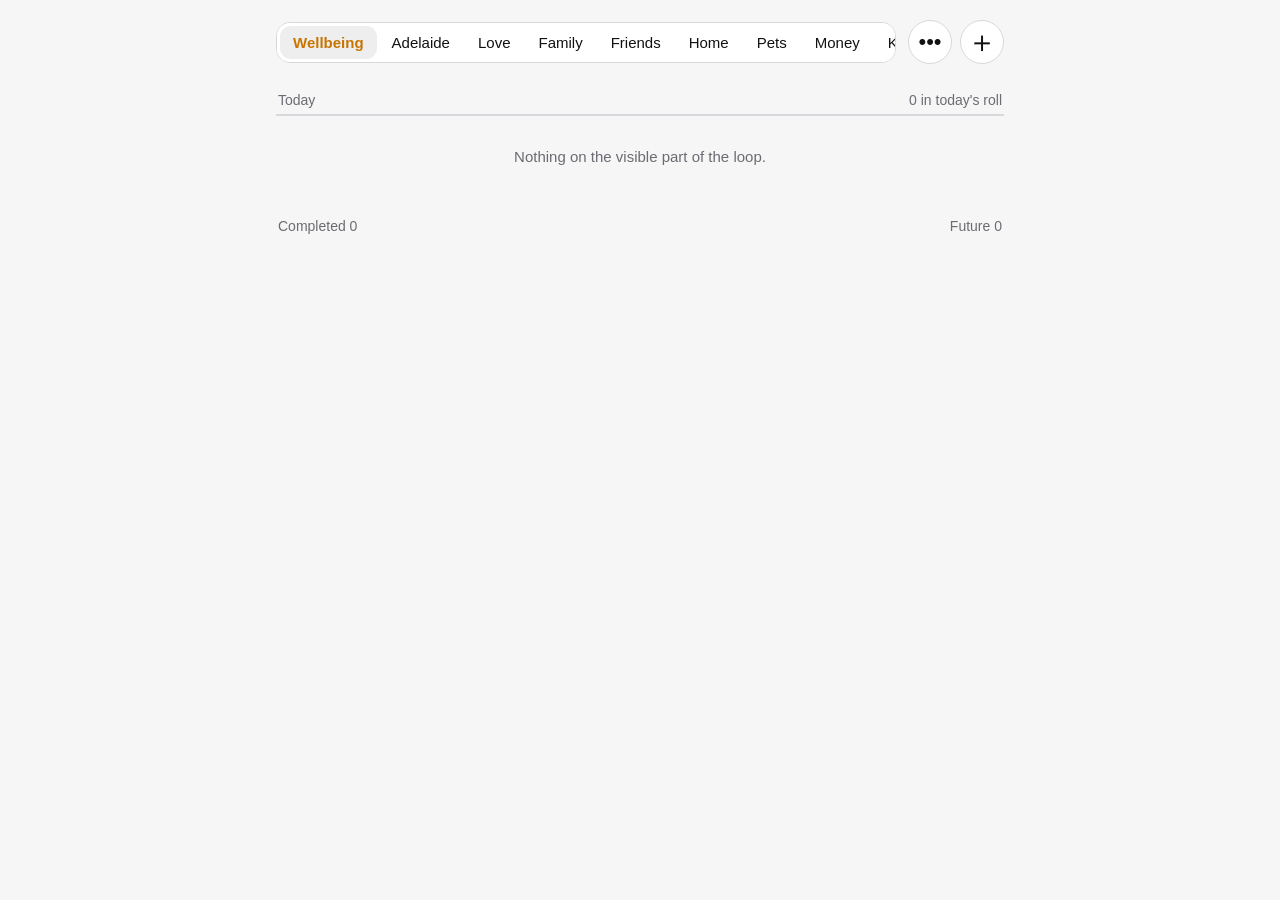
<file: index.html>
<!doctype html>
<html lang="en">
<head>
  <meta charset="utf-8">
  <meta name="viewport" content="width=device-width, initial-scale=1, viewport-fit=cover">
  <meta name="theme-color" content="#111111">
  <meta name="apple-mobile-web-app-capable" content="yes">
  <meta name="apple-mobile-web-app-status-bar-style" content="black-translucent">
  <meta name="apple-mobile-web-app-title" content="Loop">
  <title>Loop</title>
  <link rel="manifest" href="manifest.webmanifest">
  <link rel="apple-touch-icon" href="apple-touch-icon.png">
  <link rel="stylesheet" href="styles.css?v=0.7">
</head>
<body>
  <main id="app" class="app-shell">
    <header class="topbar">
      <div class="stream-switch" aria-label="Choose tab">
        <button class="stream-btn active" data-stream="wellbeing" type="button">Wellbeing</button>
        <button class="stream-btn" data-stream="adelaide" type="button">Adelaide</button>
        <button class="stream-btn" data-stream="love" type="button">Love</button>
        <button class="stream-btn" data-stream="family" type="button">Family</button>
        <button class="stream-btn" data-stream="friends" type="button">Friends</button>
        <button class="stream-btn" data-stream="home" type="button">Home</button>
        <button class="stream-btn" data-stream="pets" type="button">Pets</button>
        <button class="stream-btn" data-stream="money" type="button">Money</button>
        <button class="stream-btn" data-stream="knowledge" type="button">Knowledge</button>
        <button class="stream-btn" data-stream="pleasure" type="button">Pleasure</button>
        <button class="stream-btn" data-stream="work" type="button">Work</button>
        <button class="stream-btn" data-stream="car" type="button">Car</button>
        <button class="stream-btn" data-stream="admin" type="button">Admin</button>
      </div>
      <div class="top-actions">
        <button id="moreBtn" class="icon-btn" type="button" aria-label="More options">•••</button>
        <button id="addBtn" class="icon-btn add-btn" type="button" aria-label="Add task">＋</button>
      </div>
    </header>

    <section id="pinnedSection" class="section hidden">
      <div class="section-label"><span>📌</span><span>Pinned</span></div>
      <div id="pinnedList" class="task-list"></div>
    </section>

    <section class="section queue-section">
      <div class="queue-heading">
        <span id="queueLabel">Today</span>
        <span id="queueMeta"></span>
      </div>
      <div id="taskList" class="task-list"></div>
      <div id="emptyState" class="empty-state hidden">Nothing on the visible part of the loop.</div>
    </section>

    <footer class="footerbar">
      <button id="completedBtn" class="text-btn" type="button">Completed <span id="completedCount">0</span></button>
      <button id="futureBtn" class="text-btn" type="button">Future <span id="futureCount">0</span></button>
    </footer>

    <div id="toast" class="toast hidden" aria-live="polite">
      <span id="toastText"></span>
      <button id="toastAction" class="toast-action hidden" type="button">Undo</button>
    </div>
  </main>

  <dialog id="taskDialog" class="sheet">
    <div class="sheet-inner">
      <div class="sheet-top">
        <div>
          <div id="dialogTime" class="muted small"></div>
          <div id="dialogTitle" class="sheet-title"></div>
        </div>
        <button id="closeTaskDialog" class="plain-close" type="button" aria-label="Close">✕</button>
      </div>

      <div id="firstActions" class="primary-actions">
        <button id="doneBtn" class="primary-btn" type="button">Done</button>
        <button id="forwardBtn" class="secondary-btn" type="button">Move forward</button>
      </div>

      <div id="forwardActions" class="hidden">
        <div class="muted small action-label">Next eligible for attention</div>
        <div class="offset-grid">
          <button class="offset-btn" data-offset="10" type="button">10m</button>
          <button class="offset-btn" data-offset="60" type="button">1h</button>
          <button class="offset-btn" data-offset="180" type="button">3h</button>
          <button class="offset-btn" data-offset="1440" type="button">24h</button>

          <button class="next-time-btn" data-hour="5" data-minute="15" type="button">Next 5:15 AM</button>
          <button class="next-time-btn" data-hour="8" data-minute="0" type="button">Next 8:00 AM</button>
          <button class="next-time-btn" data-hour="18" data-minute="0" type="button">Next 6:00 PM</button>
          <button class="next-time-btn" data-hour="18" data-minute="30" type="button">Next 6:30 PM</button>
          <button class="next-time-btn" data-hour="19" data-minute="0" type="button">Next 7:00 PM</button>
          <button class="calendar-days-btn" data-days="30" type="button">30 days from now</button>
          <button class="calendar-days-btn" data-days="7" type="button">7 days from now</button>
          <button class="next-time-btn" data-hour="17" data-minute="0" type="button">Next 5:00 PM</button>
        </div>
        <label class="field-label" for="customTime">Or choose date/time</label>
        <div class="date-wrap"><input id="customTime" type="datetime-local"></div>
        <button id="customApply" class="secondary-btn full-width" type="button">Move there</button>
      </div>

      <div class="utility-actions">
        <button id="pinBtn" class="text-btn" type="button">Pin priority</button>
        <button id="editTitleBtn" class="text-btn" type="button">Rename</button>
      </div>
      <div class="muted small move-tab-label">Move to</div>
      <div id="streamMoveActions" class="stream-move-actions" aria-label="Move task to tab">
        <button class="move-stream-btn" data-stream="wellbeing" type="button">Wellbeing</button>
        <button class="move-stream-btn" data-stream="adelaide" type="button">Adelaide</button>
        <button class="move-stream-btn" data-stream="love" type="button">Love</button>
        <button class="move-stream-btn" data-stream="family" type="button">Family</button>
        <button class="move-stream-btn" data-stream="friends" type="button">Friends</button>
        <button class="move-stream-btn" data-stream="home" type="button">Home</button>
        <button class="move-stream-btn" data-stream="pets" type="button">Pets</button>
        <button class="move-stream-btn" data-stream="money" type="button">Money</button>
        <button class="move-stream-btn" data-stream="knowledge" type="button">Knowledge</button>
        <button class="move-stream-btn" data-stream="pleasure" type="button">Pleasure</button>
        <button class="move-stream-btn" data-stream="work" type="button">Work</button>
        <button class="move-stream-btn" data-stream="car" type="button">Car</button>
        <button class="move-stream-btn" data-stream="admin" type="button">Admin</button>
      </div>
    </div>
  </dialog>

  <dialog id="addDialog" class="sheet">
    <div class="sheet-inner">
      <div class="sheet-top">
        <div class="sheet-title">Add to loop</div>
        <button id="closeAddDialog" class="plain-close" type="button" aria-label="Close">✕</button>
      </div>
      <label class="field-label" for="newTitle">What</label>
      <input id="newTitle" class="text-input" type="text" autocomplete="off" placeholder="Figure out PowerSchool password">
      <label class="field-label" for="newTime">Next attention</label>
      <div class="date-wrap"><input id="newTime" type="datetime-local"></div>
      <label class="check-row"><input id="newPinned" type="checkbox"><span>Pin as priority</span></label>
      <button id="saveNew" class="primary-btn full-width" type="button">Add</button>
    </div>
  </dialog>

  <dialog id="listDialog" class="sheet">
    <div class="sheet-inner">
      <div class="sheet-top">
        <div id="listDialogTitle" class="sheet-title">Future</div>
        <button id="closeListDialog" class="plain-close" type="button" aria-label="Close">✕</button>
      </div>
      <div id="listSearchWrap" class="list-search-wrap hidden">
        <input id="listSearch" class="text-input" type="search" autocomplete="off" placeholder="Search tasks or history">
      </div>
      <div id="secondaryList" class="task-list secondary-list"></div>
      <div id="secondaryEmpty" class="empty-state hidden">Nothing here.</div>
    </div>
  </dialog>

  <dialog id="moreDialog" class="sheet">
    <div class="sheet-inner">
      <div class="sheet-top">
        <div class="sheet-title">Loop</div>
        <button id="closeMoreDialog" class="plain-close" type="button" aria-label="Close">✕</button>
      </div>

      <div class="more-group">
        <button id="allTasksBtn" class="secondary-btn full-width" type="button">All active tasks / Lost &amp; Found</button>
        <button id="historyBtn" class="secondary-btn full-width" type="button">Activity history</button>
        <button id="snapshotsBtn" class="secondary-btn full-width" type="button">Recovery snapshots</button>
      </div>

      <div class="more-group">
        <button id="exportBtn" class="secondary-btn full-width" type="button">Export backup</button>
        <label class="secondary-btn full-width file-label" for="restoreInput">Restore backup</label>
        <input id="restoreInput" class="visually-hidden" type="file" accept="application/json,.json">
      </div>

      <p id="dataStatus" class="muted small note"></p>
      <p class="muted small note">Your normal Loop stays clean. History, Lost &amp; Found, and snapshots are here only when you need to figure out where something went.</p>
      <div class="version">Loop v0.7 · Life areas</div>
    </div>
  </dialog>

  <script src="app.js?v=0.7"></script>
</body>
</html>
</file>
<file: styles.css>
:root {
  color-scheme: dark light;
  --bg: #000;
  --panel: #111;
  --panel-2: #1c1c1e;
  --text: #f5f5f7;
  --muted: #98989f;
  --line: #2c2c2e;
  --accent: #f0a340;
  --accent-text: #111;
  --danger: #ff6b6b;
}

@media (prefers-color-scheme: light) {
  :root {
    --bg: #f6f6f7;
    --panel: #fff;
    --panel-2: #eeeeef;
    --text: #111;
    --muted: #6b6b72;
    --line: #d8d8dc;
    --accent: #c87500;
    --accent-text: #fff;
  }
}

* { box-sizing: border-box; }
html, body { margin: 0; padding: 0; min-height: 100%; background: var(--bg); color: var(--text); }
body {
  font-family: -apple-system, BlinkMacSystemFont, "SF Pro Text", "Helvetica Neue", Arial, sans-serif;
  -webkit-font-smoothing: antialiased;
  padding-top: env(safe-area-inset-top);
  padding-bottom: env(safe-area-inset-bottom);
}
button, input { font: inherit; }
button { color: inherit; }
button, label { -webkit-tap-highlight-color: transparent; }

.app-shell {
  width: 100%;
  max-width: 760px;
  margin: 0 auto;
  padding: 12px 16px 24px;
}

.topbar {
  position: sticky;
  top: env(safe-area-inset-top);
  z-index: 5;
  display: flex;
  align-items: center;
  justify-content: space-between;
  gap: 12px;
  padding: 8px 0 10px;
  background: color-mix(in srgb, var(--bg) 94%, transparent);
  backdrop-filter: blur(18px);
}

.stream-switch {
  display: inline-flex;
  gap: 2px;
  padding: 3px;
  border: 1px solid var(--line);
  border-radius: 14px;
  background: var(--panel);
  overflow-x: auto;
  overscroll-behavior-x: contain;
  scrollbar-width: none;
  min-width: 0;
  flex: 1 1 auto;
  -webkit-overflow-scrolling: touch;
}
.stream-switch::-webkit-scrollbar { display: none; }
.stream-btn {
  flex: 0 0 auto;
  border: 0;
  background: transparent;
  padding: 8px 13px;
  border-radius: 11px;
  font-size: 15px;
}
.stream-btn.active {
  background: var(--panel-2);
  color: var(--accent);
  font-weight: 600;
}

.top-actions { display: flex; gap: 8px; }
.icon-btn {
  width: 44px;
  height: 44px;
  border-radius: 50%;
  border: 1px solid var(--line);
  background: var(--panel);
  font-size: 22px;
  display: grid;
  place-items: center;
}
.add-btn { font-size: 30px; font-weight: 300; }

.section { margin-top: 14px; }
.queue-section { margin-top: 18px; }
.section-label, .queue-heading {
  display: flex;
  align-items: center;
  justify-content: space-between;
  gap: 8px;
  color: var(--muted);
  font-size: 14px;
  padding: 0 2px 6px;
}

.task-list {
  border-top: 1px solid var(--line);
  border-bottom: 1px solid var(--line);
}
.task-row {
  width: 100%;
  display: grid;
  grid-template-columns: 5.8rem minmax(0, 1fr);
  gap: 12px;
  align-items: center;
  border: 0;
  border-bottom: 1px solid var(--line);
  background: transparent;
  padding: 11px 2px;
  text-align: left;
}
.task-row:last-child { border-bottom: 0; }
.task-row:active { opacity: .55; }
.task-time {
  color: var(--muted);
  font-variant-numeric: tabular-nums;
  font-size: 15px;
  white-space: nowrap;
}
.task-row.eligible .task-time {
  color: var(--text);
  font-weight: 600;
}
.task-title {
  min-width: 0;
  overflow: hidden;
  text-overflow: ellipsis;
  white-space: nowrap;
  font-size: 16px;
}
.task-row.pinned .task-title::before {
  content: "• ";
  color: var(--accent);
}
.date-tag {
  display: block;
  color: var(--muted);
  font-size: 12px;
  margin-top: 2px;
}
.hidden { display: none !important; }

.footerbar {
  display: flex;
  justify-content: space-between;
  gap: 12px;
  padding-top: 14px;
}
.text-btn {
  border: 0;
  background: transparent;
  color: var(--muted);
  padding: 7px 2px;
  font-size: 14px;
}
.text-btn:active { color: var(--text); }

.empty-state {
  color: var(--muted);
  text-align: center;
  padding: 32px 8px;
  font-size: 15px;
}

.toast {
  position: fixed;
  left: 50%;
  bottom: calc(18px + env(safe-area-inset-bottom));
  transform: translateX(-50%);
  width: min(calc(100% - 32px), 520px);
  padding: 11px 14px;
  border: 1px solid var(--line);
  border-radius: 14px;
  background: var(--panel-2);
  color: var(--text);
  text-align: center;
  z-index: 30;
}

.sheet {
  width: min(92vw, 460px);
  border: 1px solid var(--line);
  border-radius: 22px;
  padding: 0;
  color: var(--text);
  background: var(--panel);
}
.sheet::backdrop { background: rgba(0,0,0,.50); backdrop-filter: blur(2px); }
.sheet-inner { padding: 18px; }
.sheet-top {
  display: flex;
  align-items: flex-start;
  justify-content: space-between;
  gap: 14px;
}
.sheet-title { font-size: 19px; font-weight: 600; }
.plain-close {
  border: 0;
  background: transparent;
  color: var(--muted);
  font-size: 18px;
  padding: 2px 4px;
}
.small { font-size: 13px; }
.muted { color: var(--muted); }

.primary-actions {
  display: grid;
  grid-template-columns: 1fr 1fr;
  gap: 9px;
  margin-top: 20px;
}
.primary-btn, .secondary-btn {
  border-radius: 14px;
  padding: 13px 14px;
  font-weight: 600;
}
.primary-btn {
  border: 1px solid var(--accent);
  background: var(--accent);
  color: var(--accent-text);
}
.secondary-btn {
  border: 1px solid var(--line);
  background: var(--panel-2);
  color: var(--text);
}
.full-width { width: 100%; }
.action-label { margin-top: 19px; margin-bottom: 8px; }

.offset-grid {
  display: grid;
  grid-template-columns: repeat(2, minmax(0, 1fr));
  gap: 8px;
}
.offset-btn,
.next-time-btn,
.calendar-days-btn {
  border: 1px solid var(--line);
  background: var(--panel-2);
  color: var(--text);
  border-radius: 12px;
  padding: 13px 8px;
  min-height: 46px;
  font: inherit;
}
.field-label {
  display: block;
  color: var(--muted);
  font-size: 13px;
  margin-top: 15px;
  margin-bottom: 6px;
}
.text-input {
  width: 100%;
  border: 1px solid var(--line);
  border-radius: 13px;
  background: transparent;
  color: var(--text);
  padding: 12px;
}
.date-wrap {
  width: 100%;
  min-width: 0;
  border: 1px solid var(--line);
  border-radius: 13px;
  padding: 10px 12px;
  margin-bottom: 9px;
}
.date-wrap input {
  display: block;
  width: 100%;
  min-width: 0;
  border: 0;
  background: transparent;
  color: var(--text);
  padding: 0;
}
.check-row {
  display: flex;
  align-items: center;
  gap: 9px;
  margin: 14px 0;
  color: var(--muted);
  font-size: 14px;
}
.check-row input { width: 18px; height: 18px; }

.utility-actions {
  display: flex;
  flex-wrap: wrap;
  gap: 4px 16px;
  margin-top: 18px;
  padding-top: 10px;
  border-top: 1px solid var(--line);
}
.secondary-list {
  margin-top: 14px;
  max-height: 62vh;
  overflow: auto;
}
.file-label {
  display: block;
  text-align: center;
  margin-top: 10px;
  cursor: pointer;
}
.note { line-height: 1.45; margin: 14px 2px 0; }
.version { text-align: center; color: var(--muted); font-size: 12px; margin-top: 20px; }
.visually-hidden {
  position: absolute !important;
  height: 1px; width: 1px;
  overflow: hidden;
  clip: rect(1px,1px,1px,1px);
  white-space: nowrap;
}

@media (max-width: 360px) {
  .app-shell { padding-left: 12px; padding-right: 12px; }
  .task-row { grid-template-columns: 5.2rem minmax(0, 1fr); gap: 9px; }
  .stream-btn { padding-left: 12px; padding-right: 12px; }
  .offset-grid { gap: 6px; }
}

/* v0.3 recovery UI */
.toast {
  display: flex;
  align-items: center;
  justify-content: center;
  gap: 12px;
}
.toast-action {
  border: 0;
  background: transparent;
  color: var(--accent);
  font-weight: 700;
  padding: 3px 5px;
}
.task-title-wrap { min-width: 0; }
.task-row.needs-repair .task-time,
.task-row.needs-repair .date-tag { color: var(--danger); }
.list-search-wrap { margin-top: 14px; }
.more-group { display: grid; gap: 9px; margin-top: 14px; }
.more-group + .more-group { padding-top: 13px; border-top: 1px solid var(--line); }
.more-group .file-label { margin-top: 0; }
.history-row,
.recovery-row {
  width: 100%;
  border: 0;
  border-bottom: 1px solid var(--line);
  background: transparent;
  color: var(--text);
  text-align: left;
  padding: 12px 2px;
}
.history-row:last-child,
.recovery-row:last-child { border-bottom: 0; }
.recovery-row:active { opacity: .55; }
.history-title { font-size: 15px; font-weight: 600; }
.history-desc { color: var(--muted); font-size: 13px; line-height: 1.35; margin-top: 3px; }
.history-time { color: var(--muted); font-size: 11px; margin-top: 5px; }


/* v0.5 tab movement */
.stream-move-actions {
  margin-top: 10px;
  display: grid;
  grid-template-columns: repeat(3, minmax(0, 1fr));
  gap: 8px;
}
.move-stream-btn {
  border: 1px solid var(--line);
  background: var(--panel-2);
  color: var(--text);
  border-radius: 12px;
  min-height: 42px;
  font: inherit;
}
.move-stream-btn.active,
.move-stream-btn:disabled {
  color: var(--accent);
  font-weight: 700;
  opacity: 1;
}


/* v0.6 — always-visible one-tap tab destinations */
.move-tab-label {
  margin-top: 12px;
  margin-bottom: 6px;
}
.stream-move-actions {
  margin-top: 0;
  grid-template-columns: repeat(3, minmax(0, 1fr));
}


/* v0.7 — 13 life-area tabs */
.stream-switch {
  max-width: 100%;
}
.stream-move-actions {
  grid-template-columns: repeat(3, minmax(0, 1fr));
  max-height: 238px;
  overflow-y: auto;
  padding-bottom: 2px;
}
.move-stream-btn {
  min-height: 44px;
  padding: 8px 6px;
}
</file>
